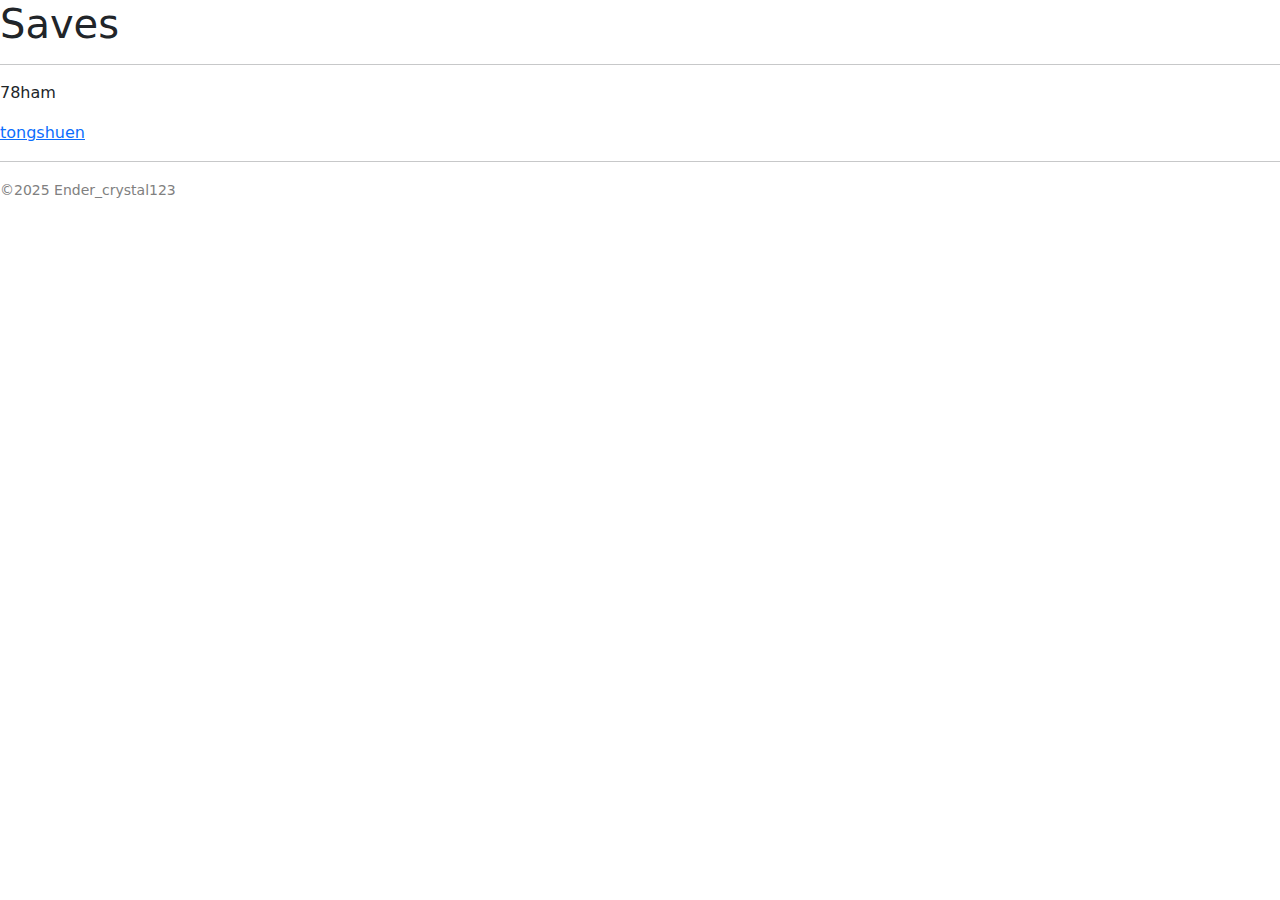
<file: index.html>
<!DOCTYPE html>
<html lang="zh-CN">
<head>
    <meta charset="UTF-8">
    <title>Saves</title>
    <link rel="stylesheet" href="https://cdn.jsdelivr.net/npm/bootstrap-icons@1.10.0/font/bootstrap-icons.css">
    <link rel="stylesheet" href="https://cdn.jsdelivr.net/npm/bootstrap@5.3.0-alpha1/dist/css/bootstrap.min.css">
    <link rel="stylesheet" href="style/main-style.css">
</head>
<body>
  <h1>Saves</h1>
  <hr>
  <p>78ham</p>
  <a href="tongshuen.html">tongshuen</a>
  <hr>
  <small>©2025 Ender_crystal123</small>
</body>
</file>
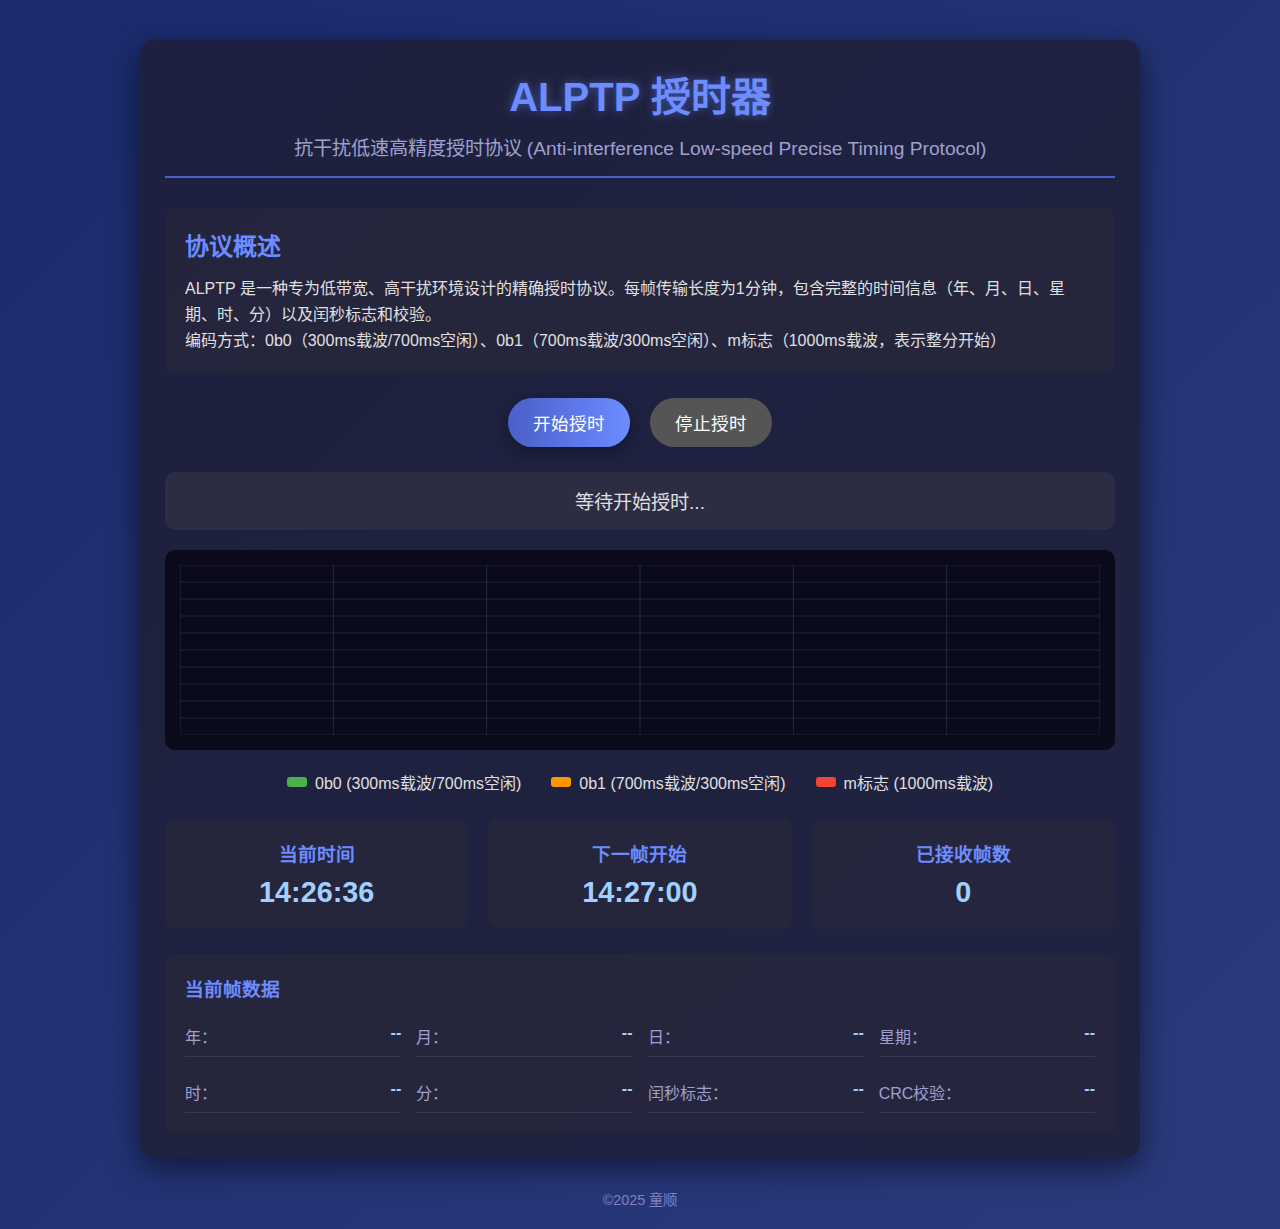
<file: ALPTP.html>
<!DOCTYPE html>
<html lang="zh-CN">
<head>
    <meta charset="UTF-8">
    <meta name="viewport" content="width=device-width, initial-scale=1.0">
    <title>ALPTP 授时器</title>
    <style>
        * {
            margin: 0;
            padding: 0;
            box-sizing: border-box;
            font-family: 'Segoe UI', Tahoma, Geneva, Verdana, sans-serif;
        }
        
        body {
            background: linear-gradient(135deg, #1a2a6c, #2a3a7c);
            color: #e0e0e0;
            min-height: 100vh;
            padding: 20px;
            display: flex;
            flex-direction: column;
            align-items: center;
        }
        
        .container {
            max-width: 1000px;
            width: 100%;
            background: rgba(30, 30, 50, 0.8);
            border-radius: 15px;
            padding: 25px;
            box-shadow: 0 10px 30px rgba(0, 0, 0, 0.5);
            margin-top: 20px;
        }
        
        header {
            text-align: center;
            margin-bottom: 30px;
            padding-bottom: 15px;
            border-bottom: 2px solid #4a5fc9;
        }
        
        h1 {
            font-size: 2.5rem;
            margin-bottom: 10px;
            color: #6c8cff;
            text-shadow: 0 0 10px rgba(108, 140, 255, 0.5);
        }
        
        .subtitle {
            font-size: 1.2rem;
            color: #a0a0d0;
        }
        
        .protocol-info {
            background: rgba(40, 40, 60, 0.7);
            border-radius: 10px;
            padding: 20px;
            margin-bottom: 25px;
            line-height: 1.6;
        }
        
        .protocol-info h2 {
            color: #6c8cff;
            margin-bottom: 10px;
        }
        
        .controls {
            display: flex;
            justify-content: center;
            gap: 20px;
            margin: 25px 0;
        }
        
        button {
            background: linear-gradient(to right, #4a5fc9, #6c8cff);
            color: white;
            border: none;
            padding: 12px 25px;
            border-radius: 50px;
            font-size: 1.1rem;
            cursor: pointer;
            box-shadow: 0 5px 15px rgba(0, 0, 0, 0.3);
            transition: all 0.3s ease;
        }
        
        button:hover {
            transform: translateY(-3px);
            box-shadow: 0 8px 20px rgba(0, 0, 0, 0.4);
        }
        
        button:disabled {
            background: #555;
            cursor: not-allowed;
            transform: none;
            box-shadow: none;
        }
        
        .status {
            text-align: center;
            font-size: 1.2rem;
            margin: 20px 0;
            padding: 15px;
            border-radius: 10px;
            background: rgba(50, 50, 70, 0.7);
        }
        
        .signal-display {
            background: #0a0a1a;
            border-radius: 10px;
            padding: 15px;
            margin: 20px 0;
            height: 200px;
            overflow: hidden;
            position: relative;
        }
        
        .signal-canvas {
            width: 100%;
            height: 100%;
            background: #0a0a1a;
        }
        
        .time-display {
            display: flex;
            justify-content: space-around;
            flex-wrap: wrap;
            gap: 20px;
            margin: 25px 0;
        }
        
        .time-card {
            background: rgba(40, 40, 60, 0.7);
            border-radius: 10px;
            padding: 20px;
            text-align: center;
            flex: 1;
            min-width: 150px;
        }
        
        .time-card h3 {
            color: #6c8cff;
            margin-bottom: 10px;
        }
        
        .time-value {
            font-size: 1.8rem;
            font-weight: bold;
            color: #a0d0ff;
        }
        
        .frame-data {
            background: rgba(40, 40, 60, 0.7);
            border-radius: 10px;
            padding: 20px;
            margin-top: 20px;
        }
        
        .frame-data h3 {
            color: #6c8cff;
            margin-bottom: 15px;
        }
        
        .data-grid {
            display: grid;
            grid-template-columns: repeat(auto-fill, minmax(200px, 1fr));
            gap: 15px;
        }
        
        .data-item {
            display: flex;
            justify-content: space-between;
            padding: 8px 0;
            border-bottom: 1px solid rgba(100, 100, 150, 0.3);
        }
        
        .data-label {
            color: #a0a0d0;
        }
        
        .data-value {
            font-weight: bold;
            color: #a0d0ff;
        }
        
        .legend {
            display: flex;
            justify-content: center;
            gap: 30px;
            margin-top: 20px;
            flex-wrap: wrap;
        }
        
        .legend-item {
            display: flex;
            align-items: center;
            gap: 8px;
        }
        
        .legend-color {
            width: 20px;
            height: 10px;
            border-radius: 3px;
        }
        
        .bit-0 { background-color: #4CAF50; }
        .bit-1 { background-color: #FF9800; }
        .bit-m { background-color: #F44336; }
        
        footer {
            margin-top: 30px;
            text-align: center;
            color: #8080c0;
            font-size: 0.9rem;
        }
        
        @media (max-width: 768px) {
            .controls {
                flex-direction: column;
                align-items: center;
            }
            
            button {
                width: 100%;
                max-width: 300px;
            }
            
            .time-display {
                flex-direction: column;
            }
        }
    </style>
</head>
<body>
    <div class="container">
        <header>
            <h1>ALPTP 授时器</h1>
            <p class="subtitle">抗干扰低速高精度授时协议 (Anti-interference Low-speed Precise Timing Protocol)</p>
        </header>
        
        <div class="protocol-info">
            <h2>协议概述</h2>
            <p>ALPTP 是一种专为低带宽、高干扰环境设计的精确授时协议。每帧传输长度为1分钟，包含完整的时间信息（年、月、日、星期、时、分）以及闰秒标志和校验。</p>
            <p>编码方式：0b0（300ms载波/700ms空闲）、0b1（700ms载波/300ms空闲）、m标志（1000ms载波，表示整分开始）</p>
        </div>
        
        <div class="controls">
            <button id="startBtn">开始授时</button>
            <button id="stopBtn" disabled>停止授时</button>
        </div>
        
        <div class="status" id="statusDisplay">
            等待开始授时...
        </div>
        
        <div class="signal-display">
            <canvas class="signal-canvas" id="signalCanvas"></canvas>
        </div>
        
        <div class="legend">
            <div class="legend-item">
                <div class="legend-color bit-0"></div>
                <span>0b0 (300ms载波/700ms空闲)</span>
            </div>
            <div class="legend-item">
                <div class="legend-color bit-1"></div>
                <span>0b1 (700ms载波/300ms空闲)</span>
            </div>
            <div class="legend-item">
                <div class="legend-color bit-m"></div>
                <span>m标志 (1000ms载波)</span>
            </div>
        </div>
        
        <div class="time-display">
            <div class="time-card">
                <h3>当前时间</h3>
                <div class="time-value" id="currentTime">--:--:--</div>
            </div>
            <div class="time-card">
                <h3>下一帧开始</h3>
                <div class="time-value" id="nextFrameTime">--:--:--</div>
            </div>
            <div class="time-card">
                <h3>已接收帧数</h3>
                <div class="time-value" id="frameCount">0</div>
            </div>
        </div>
        
        <div class="frame-data">
            <h3>当前帧数据</h3>
            <div class="data-grid">
                <div class="data-item">
                    <span class="data-label">年：</span>
                    <span class="data-value" id="dataYear">--</span>
                </div>
                <div class="data-item">
                    <span class="data-label">月：</span>
                    <span class="data-value" id="dataMonth">--</span>
                </div>
                <div class="data-item">
                    <span class="data-label">日：</span>
                    <span class="data-value" id="dataDay">--</span>
                </div>
                <div class="data-item">
                    <span class="data-label">星期：</span>
                    <span class="data-value" id="dataWeekday">--</span>
                </div>
                <div class="data-item">
                    <span class="data-label">时：</span>
                    <span class="data-value" id="dataHour">--</span>
                </div>
                <div class="data-item">
                    <span class="data-label">分：</span>
                    <span class="data-value" id="dataMinute">--</span>
                </div>
                <div class="data-item">
                    <span class="data-label">闰秒标志：</span>
                    <span class="data-value" id="dataLeapSecond">--</span>
                </div>
                <div class="data-item">
                    <span class="data-label">CRC校验：</span>
                    <span class="data-value" id="dataCRC">--</span>
                </div>
            </div>
        </div>
    </div>
    
    <footer>
        ©2025 童顺 <admin@tongshun.tech>
    </footer>

    <script>
        // ALPTP 协议实现
        class ALPTPProtocol {
            constructor() {
                this.audioContext = null;
                this.oscillator = null;
                this.gainNode = null;
                this.isRunning = false;
                this.frameCount = 0;
                this.currentBitIndex = 0;
                this.currentFrameData = null;
                this.nextMinuteTimeout = null;
                this.animationId = null;
                
                // 初始化UI元素引用
                this.canvas = document.getElementById('signalCanvas');
                this.ctx = this.canvas.getContext('2d');
                this.statusDisplay = document.getElementById('statusDisplay');
                this.currentTimeDisplay = document.getElementById('currentTime');
                this.nextFrameTimeDisplay = document.getElementById('nextFrameTime');
                this.frameCountDisplay = document.getElementById('frameCount');
                
                // 数据展示元素
                this.dataYear = document.getElementById('dataYear');
                this.dataMonth = document.getElementById('dataMonth');
                this.dataDay = document.getElementById('dataDay');
                this.dataWeekday = document.getElementById('dataWeekday');
                this.dataHour = document.getElementById('dataHour');
                this.dataMinute = document.getElementById('dataMinute');
                this.dataLeapSecond = document.getElementById('dataLeapSecond');
                this.dataCRC = document.getElementById('dataCRC');
                
                // 按钮元素
                this.startBtn = document.getElementById('startBtn');
                this.stopBtn = document.getElementById('stopBtn');
                
                // 设置Canvas尺寸
                this.resizeCanvas();
                window.addEventListener('resize', () => this.resizeCanvas());
                
                // 绑定按钮事件
                this.startBtn.addEventListener('click', () => this.start());
                this.stopBtn.addEventListener('click', () => this.stop());
                
                // 初始化时间显示
                this.updateTimeDisplays();
                setInterval(() => this.updateTimeDisplays(), 1000);
            }
            
            resizeCanvas() {
                const display = this.canvas.parentElement;
                this.canvas.width = display.clientWidth;
                this.canvas.height = display.clientHeight;
                this.drawSignal([]); // 清空画布
            }
            
            // 开始授时
            async start() {
                if (this.isRunning) return;
                
                try {
                    // 初始化音频上下文
                    this.audioContext = new (window.AudioContext || window.webkitAudioContext)();
                    this.gainNode = this.audioContext.createGain();
                    this.gainNode.gain.value = 0; // 初始静音
                    this.gainNode.connect(this.audioContext.destination);
                    
                    this.isRunning = true;
                    this.startBtn.disabled = true;
                    this.stopBtn.disabled = false;
                    
                    // 等待下一个整分钟
                    await this.waitForNextMinute();
                    
                    // 开始传输
                    this.transmitFrame();
                    
                } catch (error) {
                    console.error('启动ALPTP协议失败:', error);
                    this.statusDisplay.textContent = '错误: ' + error.message;
                    this.stop();
                }
            }
            
            // 停止授时
            stop() {
                this.isRunning = false;
                
                if (this.oscillator) {
                    this.oscillator.stop();
                    this.oscillator = null;
                }
                
                if (this.audioContext) {
                    this.audioContext.close();
                    this.audioContext = null;
                }
                
                if (this.nextMinuteTimeout) {
                    clearTimeout(this.nextMinuteTimeout);
                    this.nextMinuteTimeout = null;
                }
                
                if (this.animationId) {
                    cancelAnimationFrame(this.animationId);
                    this.animationId = null;
                }
                
                this.startBtn.disabled = false;
                this.stopBtn.disabled = true;
                this.statusDisplay.textContent = '授时已停止';
                this.drawSignal([]); // 清空信号显示
            }
            
            // 等待下一个整分钟
            waitForNextMinute() {
                return new Promise((resolve) => {
                    const now = new Date();
                    const secondsToNextMinute = 60 - now.getSeconds();
                    const millisecondsToNextMinute = secondsToNextMinute * 1000 - now.getMilliseconds();
                    
                    this.statusDisplay.textContent = `等待下一个整分钟开始... (${secondsToNextMinute}秒后)`;
                    
                    this.nextMinuteTimeout = setTimeout(() => {
                        this.statusDisplay.textContent = '开始传输ALPTP帧...';
                        resolve();
                    }, millisecondsToNextMinute);
                });
            }
            
            // 传输一帧数据
            transmitFrame() {
                if (!this.isRunning) return;
                
                // 生成当前时间的数据帧
                this.currentFrameData = this.generateFrameData();
                this.currentBitIndex = 0;
                
                // 开始传输
                this.transmitNextBit();
                
                // 更新UI
                this.updateDataDisplay();
                this.frameCount++;
                this.frameCountDisplay.textContent = this.frameCount;
            }
            
            // 生成当前时间的数据帧
            generateFrameData() {
                const now = new Date();
                
                // 转换为BCD格式
                const year = now.getFullYear();
                const month = now.getMonth() + 1;
                const day = now.getDate();
                const weekday = now.getDay() === 0 ? 7 : now.getDay(); // 周日为7
                const hour = now.getHours();
                const minute = now.getMinutes();
                
                // 闰秒标志 
                const leapSecond = '10'; // 假设无闰秒
                
                // 生成CRC
                const crc = this.calculateCRC([
                    ...this.toBCD(year % 100, 7),  // 年(7位)
                    ...this.toBCD(month, 8),       // 月(8位)
                    ...this.toBCD(day, 8),         // 日(8位)
                    ...this.toBCD(weekday, 8),    // 星期(8位)
                    ...this.toBCD(hour, 8),        // 时(8位)
                    ...this.toBCD(minute, 8),      // 分(8位)
                    ...leapSecond.split('').map(Number) // 闰秒标志(2位)
                ]);
                
                // 构建60位数据帧
                const frame = [
                    ...this.toBCD(year % 100, 7),  // 年(0-6位)
                    ...this.toBCD(month, 8),       // 月(7-14位)
                    ...this.toBCD(day, 8),         // 日(15-22位)
                    ...this.toBCD(weekday, 8),     // 星期(23-30位)
                    ...this.toBCD(hour, 8),        // 时(31-38位)
                    ...this.toBCD(minute, 8),      // 分(39-46位)
                    ...leapSecond.split('').map(Number), // 闰秒标志(47-48位)
                    ...crc,                        // CRC校验(49-57位)
                    1                              // m标志(58位)
                ];
                
                // 确保帧长度为60位
                while (frame.length < 60) {
                    frame.unshift(0);
                }
                
                return frame.slice(0, 60);
            }
            
            // 十进制转BCD (二进制编码的十进制)
            toBCD(number, bits) {
                let bcd = [];
                let num = number;
                
                while (num > 0 || bcd.length < bits) {
                    bcd.unshift(num % 2);
                    num = Math.floor(num / 2);
                }
                
                return bcd.slice(-bits);
            }
            
            // 校验码计算
            calculateCRC(data) {
                // 这里使用 XOR 校验
                let crc = 0;
                for (let bit of data) {
                    crc ^= bit;
                }
                
                // 返回9位 XOR
                const crcBits = [];
                for (let i = 0; i < 9; i++) {
                    crcBits.push((crc >> i) & 1);
                }
                
                return crcBits;
            }
            
            // 传输下一个比特
            transmitNextBit() {
                if (!this.isRunning || this.currentBitIndex >= 60) {
                    // 一帧传输完成，等待下一分钟
                    setTimeout(() => {
                        if (this.isRunning) {
                            this.transmitFrame();
                        }
                    }, 100); // 短暂延迟后开始下一帧
                    return;
                }
                
                const bitValue = this.currentFrameData[this.currentBitIndex];
                const isLastBit = this.currentBitIndex === 59;
                
                // 确定信号类型
                let signalType, duration;
                if (isLastBit) {
                    // m标志: 1000ms载波
                    signalType = 'm';
                    duration = 1000;
                } else if (bitValue === 0) {
                    // 0b0: 300ms载波, 700ms空闲
                    signalType = '0';
                    duration = 1000;
                } else {
                    // 0b1: 700ms载波, 300ms空闲
                    signalType = '1';
                    duration = 1000;
                }
                
                // 传输当前比特
                this.transmitBit(signalType);
                
                // 更新信号显示
                this.updateSignalDisplay(signalType, this.currentBitIndex);
                
                // 准备传输下一个比特
                this.currentBitIndex++;
                setTimeout(() => {
                    if (this.isRunning) {
                        this.transmitNextBit();
                    }
                }, duration);
            }
            
            // 传输单个比特
            transmitBit(signalType) {
                if (!this.audioContext) return;
                
                // 停止之前的振荡器
                if (this.oscillator) {
                    this.oscillator.stop();
                }
                
                // 创建新的振荡器
                this.oscillator = this.audioContext.createOscillator();
                this.oscillator.type = 'sine';
                this.oscillator.frequency.value = 1000; // 1000Hz载波
                this.oscillator.connect(this.gainNode);
                
                // 根据信号类型设置增益
                let carrierDuration, silenceDuration;
                
                switch(signalType) {
                    case '0': // 0b0: 300ms载波, 700ms空闲
                        carrierDuration = 0.3;
                        silenceDuration = 0.7;
                        break;
                    case '1': // 0b1: 700ms载波, 300ms空闲
                        carrierDuration = 0.7;
                        silenceDuration = 0.3;
                        break;
                    case 'm': // m标志: 1000ms载波
                        carrierDuration = 1.0;
                        silenceDuration = 0;
                        break;
                }
                
                const now = this.audioContext.currentTime;
                
                // 载波阶段
                this.gainNode.gain.setValueAtTime(0.5, now);
                this.gainNode.gain.setValueAtTime(0.5, now + carrierDuration);
                
                // 空闲阶段 (如果有)
                if (silenceDuration > 0) {
                    this.gainNode.gain.setValueAtTime(0, now + carrierDuration);
                }
                
                // 开始播放
                this.oscillator.start(now);
                this.oscillator.stop(now + carrierDuration + silenceDuration);
            }
            
            // 更新信号显示
            updateSignalDisplay(signalType, bitIndex) {
                // 存储信号历史用于绘制
                if (!this.signalHistory) {
                    this.signalHistory = [];
                }
                
                this.signalHistory.push({
                    type: signalType,
                    index: bitIndex
                });
                
                // 只保留最近60个信号用于显示
                if (this.signalHistory.length > 60) {
                    this.signalHistory = this.signalHistory.slice(-60);
                }
                
                // 绘制信号
                this.drawSignal(this.signalHistory);
            }
            
            // 绘制信号波形
            drawSignal(signalHistory) {
                const width = this.canvas.width;
                const height = this.canvas.height;
                
                // 清空画布
                this.ctx.fillStyle = '#0a0a1a';
                this.ctx.fillRect(0, 0, width, height);
                
                if (signalHistory.length === 0) {
                    // 绘制网格
                    this.drawGrid();
                    return;
                }
                
                // 绘制网格
                this.drawGrid();
                
                // 计算每个信号的宽度
                const signalWidth = width / 60;
                
                // 绘制信号
                signalHistory.forEach((signal, index) => {
                    const x = index * signalWidth;
                    const signalType = signal.type;
                    
                    // 设置信号颜色
                    switch(signalType) {
                        case '0':
                            this.ctx.fillStyle = '#4CAF50'; // 绿色
                            break;
                        case '1':
                            this.ctx.fillStyle = '#FF9800'; // 橙色
                            break;
                        case 'm':
                            this.ctx.fillStyle = '#F44336'; // 红色
                            break;
                    }
                    
                    // 绘制信号矩形
                    let rectWidth, rectHeight;
                    
                    switch(signalType) {
                        case '0': // 0b0: 300ms载波/700ms空闲
                            rectWidth = signalWidth * 0.3;
                            rectHeight = height * 0.6;
                            break;
                        case '1': // 0b1: 700ms载波/300ms空闲
                            rectWidth = signalWidth * 0.7;
                            rectHeight = height * 0.8;
                            break;
                        case 'm': // m标志: 1000ms载波
                            rectWidth = signalWidth;
                            rectHeight = height;
                            break;
                    }
                    
                    const y = (height - rectHeight) / 2;
                    this.ctx.fillRect(x, y, rectWidth, rectHeight);
                    
                    // 绘制信号类型标签
                    this.ctx.fillStyle = '#FFFFFF';
                    this.ctx.font = '12px Arial';
                    this.ctx.textAlign = 'center';
                    this.ctx.fillText(signalType, x + signalWidth/2, height - 10);
                });
            }
            
            // 绘制网格
            drawGrid() {
                const width = this.canvas.width;
                const height = this.canvas.height;
                
                this.ctx.strokeStyle = 'rgba(100, 100, 150, 0.3)';
                this.ctx.lineWidth = 1;
                
                // 水平网格线
                for (let i = 0; i <= 10; i++) {
                    const y = i * height / 10;
                    this.ctx.beginPath();
                    this.ctx.moveTo(0, y);
                    this.ctx.lineTo(width, y);
                    this.ctx.stroke();
                }
                
                // 垂直网格线 (每10位一个)
                for (let i = 0; i <= 6; i++) {
                    const x = i * width / 6;
                    this.ctx.beginPath();
                    this.ctx.moveTo(x, 0);
                    this.ctx.lineTo(x, height);
                    this.ctx.stroke();
                }
            }
            
            // 更新时间显示
            updateTimeDisplays() {
                const now = new Date();
                
                // 当前时间
                this.currentTimeDisplay.textContent = 
                    `${now.getHours().toString().padStart(2, '0')}:${now.getMinutes().toString().padStart(2, '0')}:${now.getSeconds().toString().padStart(2, '0')}`;
                
                // 下一帧开始时间
                const nextMinute = new Date(now);
                nextMinute.setMinutes(nextMinute.getMinutes() + 1);
                nextMinute.setSeconds(0);
                nextMinute.setMilliseconds(0);
                
                this.nextFrameTimeDisplay.textContent = 
                    `${nextMinute.getHours().toString().padStart(2, '0')}:${nextMinute.getMinutes().toString().padStart(2, '0')}:00`;
            }
            
            // 更新数据展示
            updateDataDisplay() {
                if (!this.currentFrameData) return;
                
                const now = new Date();
                
                this.dataYear.textContent = now.getFullYear();
                this.dataMonth.textContent = (now.getMonth() + 1).toString().padStart(2, '0');
                this.dataDay.textContent = now.getDate().toString().padStart(2, '0');
                
                const weekdays = ['日', '一', '二', '三', '四', '五', '六'];
                this.dataWeekday.textContent = `星期${weekdays[now.getDay()]}`;
                
                this.dataHour.textContent = now.getHours().toString().padStart(2, '0');
                this.dataMinute.textContent = now.getMinutes().toString().padStart(2, '0');
                this.dataLeapSecond.textContent = '无闰秒'; // 简化显示
                this.dataCRC.textContent = '有效'; // 简化显示
            }
        }
        
        // 页面加载完成后初始化
        document.addEventListener('DOMContentLoaded', () => {
            window.alptp = new ALPTPProtocol();
        });
    </script>
</body>
</html>
</file>
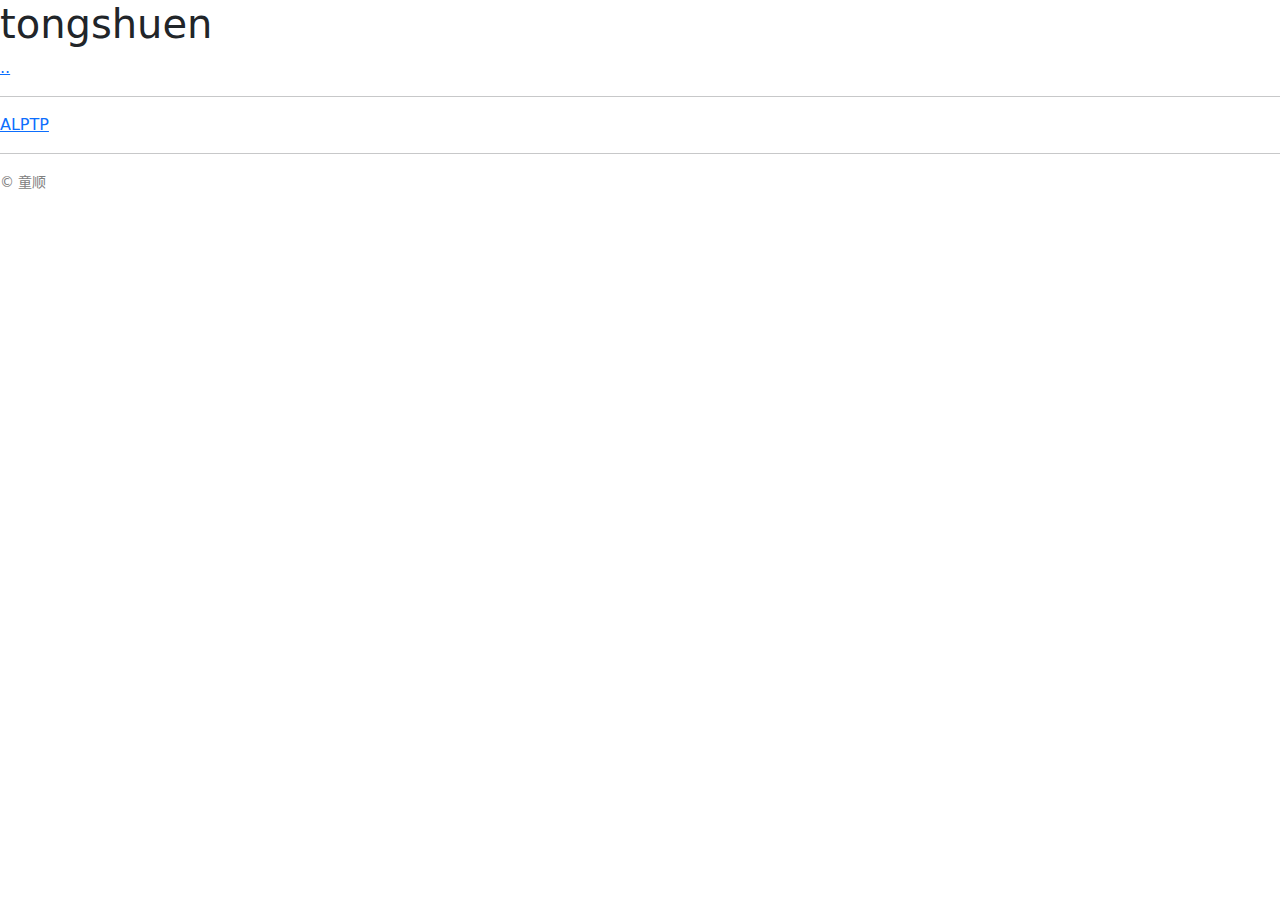
<file: tongshuen.html>
<!DOCTYPE html>
<html lang="zh-CN">
<head>
    <meta charset="UTF-8">
    <title>tongshuen</title>
    <link rel="stylesheet" href="https://cdn.jsdelivr.net/npm/bootstrap-icons@1.10.0/font/bootstrap-icons.css">
    <link rel="stylesheet" href="https://cdn.jsdelivr.net/npm/bootstrap@5.3.0-alpha1/dist/css/bootstrap.min.css">
    <link rel="stylesheet" href="style/main-style.css">
</head>
<body>
  <h1>tongshuen</h1>
  <a href="index.html">..</a>
  <hr>
  <a href="ALPTP.html">ALPTP</a>
  <hr>
  <small>© 童顺</small>
</body>
</file>
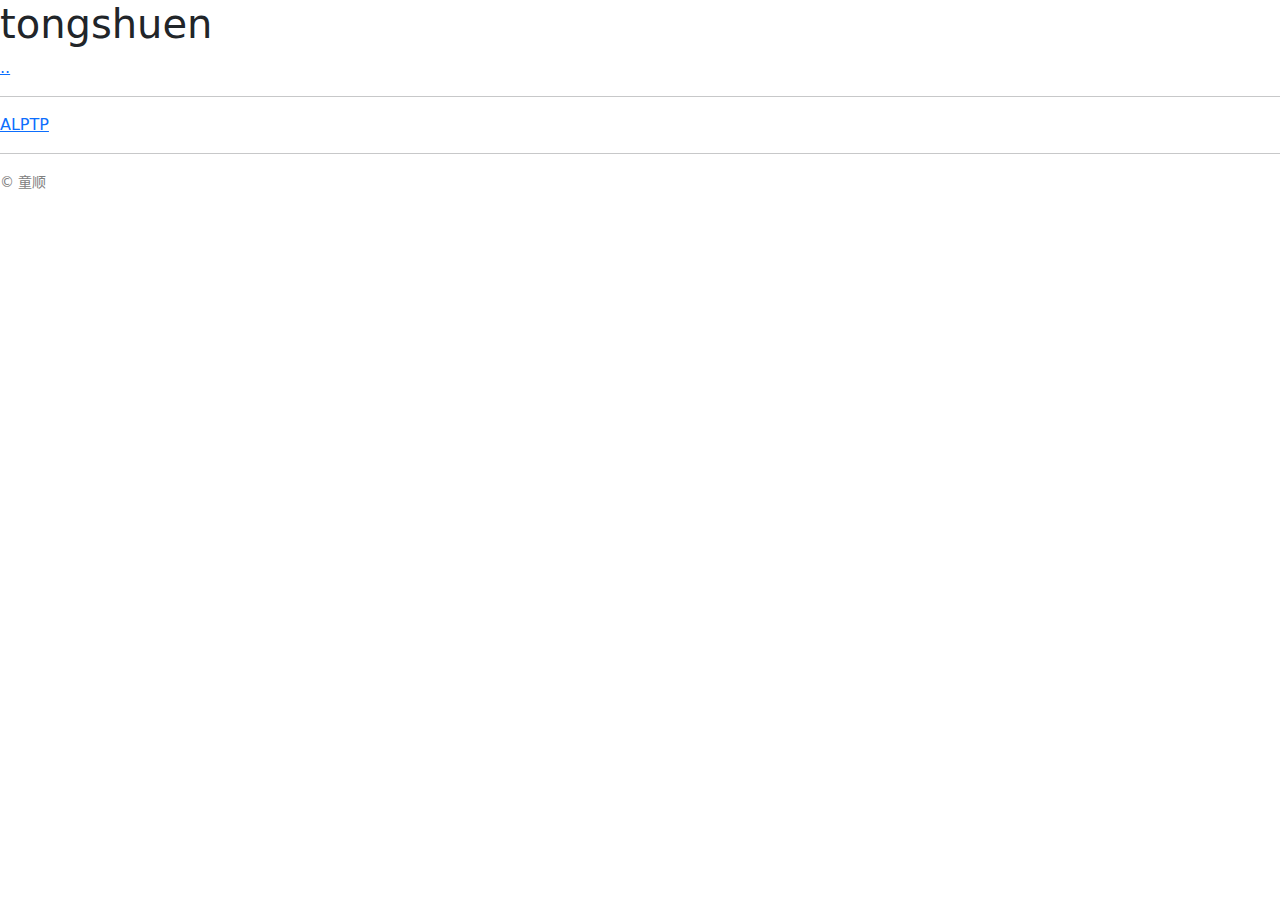
<file: tongshuen/tongshuen.html>
<!DOCTYPE html>
<html lang="zh-CN">
<head>
    <meta charset="UTF-8">
    <title>tongshuen</title>
    <link rel="stylesheet" href="https://cdn.jsdelivr.net/npm/bootstrap-icons@1.10.0/font/bootstrap-icons.css">
    <link rel="stylesheet" href="https://cdn.jsdelivr.net/npm/bootstrap@5.3.0-alpha1/dist/css/bootstrap.min.css">
    <link rel="stylesheet" href="../style/main-style.css">
</head>
<body>
  <h1>tongshuen</h1>
  <a href="../index.html">..</a>
  <hr>
  <a href="ALPTP.html">ALPTP</a>
  <hr>
  <small>© 童顺</small>
</body>
</file>
<file: style/main-style.css>
small {
  color : grey;
}
</file>
